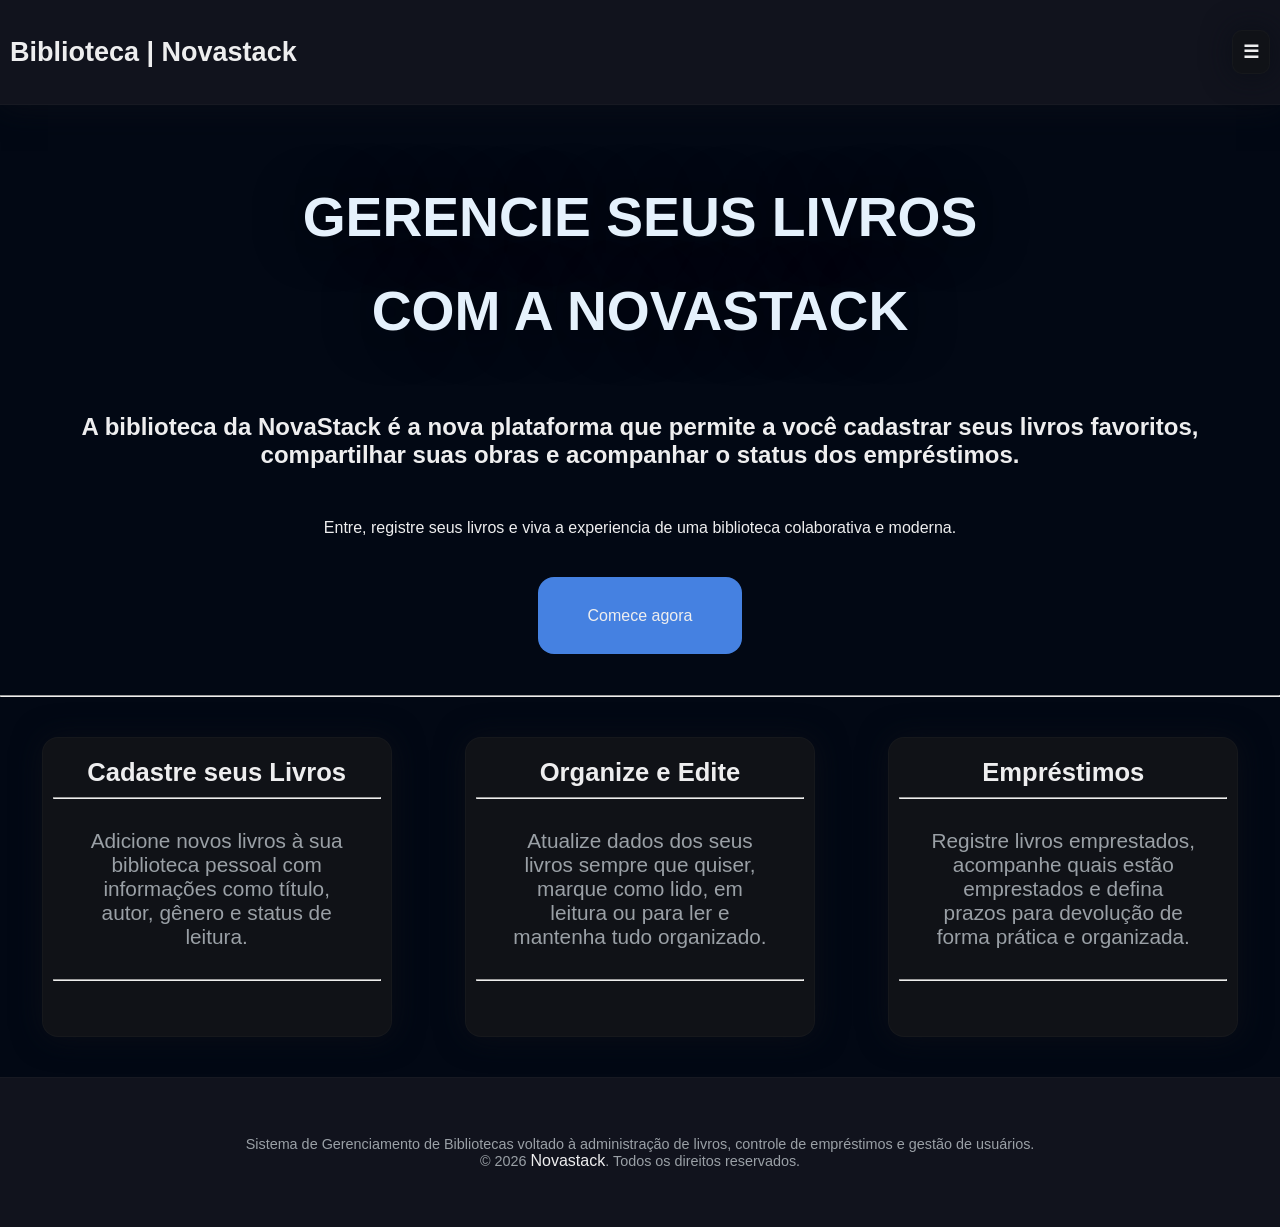
<file: index.html>
<!DOCTYPE html>
<html lang="pt-BR">

<head>
    <meta charset="UTF-8">
    <meta name="viewport" content="width=device-width, initial-scale=1.0">
    <title>Biblioteca Novastack</title>
    <link rel="stylesheet" href="styles/style.css">
</head>

<body>
    <header class="header-bar">
        <span class="title"><strong>Biblioteca | Novastack</strong> </span>

        <button class="menu-button" id="btn-menu">☰</button>

        <nav class="nav-bar hidden" id="nav-bar">
            <a href="./pages/login.html">Login</a>
            <a href="./pages/cadastro.html">Cadastro</a>
        </nav>
    </header>

    <main>
        <section class="hero-section">
            <div class="hero-title">
                <h1>GERENCIE SEUS LIVROS</h1>
                <h2>COM A NOVASTACK</h2>
            </div>

            <div class="hero-text">
                <strong>
                    A biblioteca da NovaStack é a nova plataforma que permite a você cadastrar seus livros favoritos,
                    compartilhar suas obras e acompanhar o status dos empréstimos.
                </strong>

                <span>Entre, registre seus livros e viva a experiencia de uma biblioteca colaborativa e moderna.</span>
            </div>

            <div class="hero-button">
                <a href="./pages/login.html">Comece agora</a>
            </div>

        </section>

        <hr>

        <section class="card-section">
            <div class="card">
                <h2>Cadastre seus Livros</h2>
                <hr>
                <p>
                    Adicione novos livros à sua biblioteca pessoal com informações como título, autor, gênero e status
                    de leitura.
                </p>
                <hr>
            </div>

            <div class="card">
                <h2>Organize e Edite</h2>
                <hr>
                <p>
                    Atualize dados dos seus livros sempre que quiser, marque como lido, em leitura ou para ler e
                    mantenha tudo organizado.
                </p>
                <hr>
            </div>

            <div class="card">
                <h2>Empréstimos</h2>
                <hr>
                <p>
                    Registre livros emprestados, acompanhe quais estão emprestados e defina prazos para devolução de
                    forma prática e organizada.
                </p>
                <hr>
            </div>
        </section>
    </main>

    <footer class="footer">
        <div class="content">
            <span>
                Sistema de Gerenciamento de Bibliotecas voltado à administração de livros, controle de empréstimos e gestão
                de usuários.
                <br>
                © 2026 <a href="https://novastackweb.github.io/NovaStackLandingPage/">Novastack</a>. Todos os direitos reservados.
            </span>
        </div>
    </footer>

</body>
<script type="module" src="js/script.js"></script>

</html>
</file>
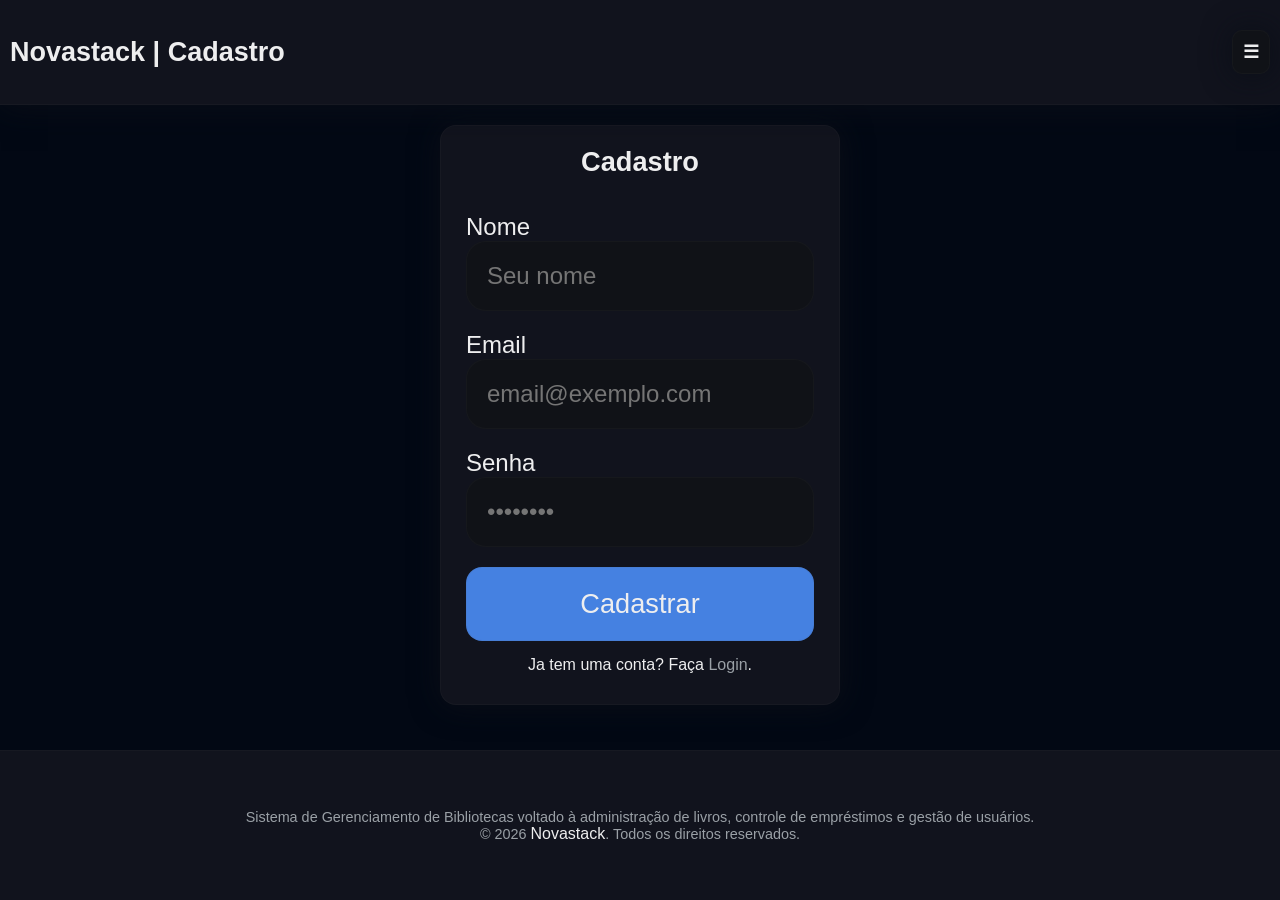
<file: pages/cadastro.html>
<!DOCTYPE html>
<html lang="pt-BR">

<head>
    <meta charset="UTF-8">
    <meta name="viewport" content="width=device-width, initial-scale=1.0">
    <title>Cadastro</title>
    <link rel="stylesheet" href="../styles/login.css">
</head>

<body>
    <header class="header-bar">
        <span class="title"><strong>Novastack | Cadastro</strong> </span>

        <button class="menu-button" id="btn-menu">☰</button>

        <nav class="nav-bar hidden" id="nav-bar">
            <a href="../index.html">Início</a>
            <a href="../pages/login.html">Login</a>
        </nav>
    </header>

    <section class="container">
        <div class="message hidden" id="message">
        </div>
    </section>

    <main>
        <section class="container">
            <div class="card">
                <h2>Cadastro</h2>
                <form id="form-register">
                    <label for="name-register">Nome</label>
                    <input type="text" id="name-register" placeholder="Seu nome" required autocomplete="off">

                    <label for="email-register">Email</label>
                    <input type="email" id="email-register" placeholder="email@exemplo.com" required autocomplete="off">

                    <label for="password-register">Senha</label>
                    <input type="password" id="password-register" placeholder="••••••••" minlength="8" required autocomplete="off">

                    <button type="submit">Cadastrar</button>
                </form>

                <p>Ja tem uma conta? Faça <a href="login.html">Login</a>.</p>
            </div>

        </section>
    </main>

    <footer class="footer">
        <div class="content">
            <span>
                Sistema de Gerenciamento de Bibliotecas voltado à administração de livros, controle de empréstimos e
                gestão
                de usuários.
                <br>
                © 2026 <a href="https://novastackweb.github.io/NovaStackLandingPage/">Novastack</a>. Todos os direitos
                reservados.
            </span>
        </div>
    </footer>

</body>

<script type="module" src="../js/script.js"></script>
<script type="module" src="../api/request/authRegister.js"></script>

</html>
</file>
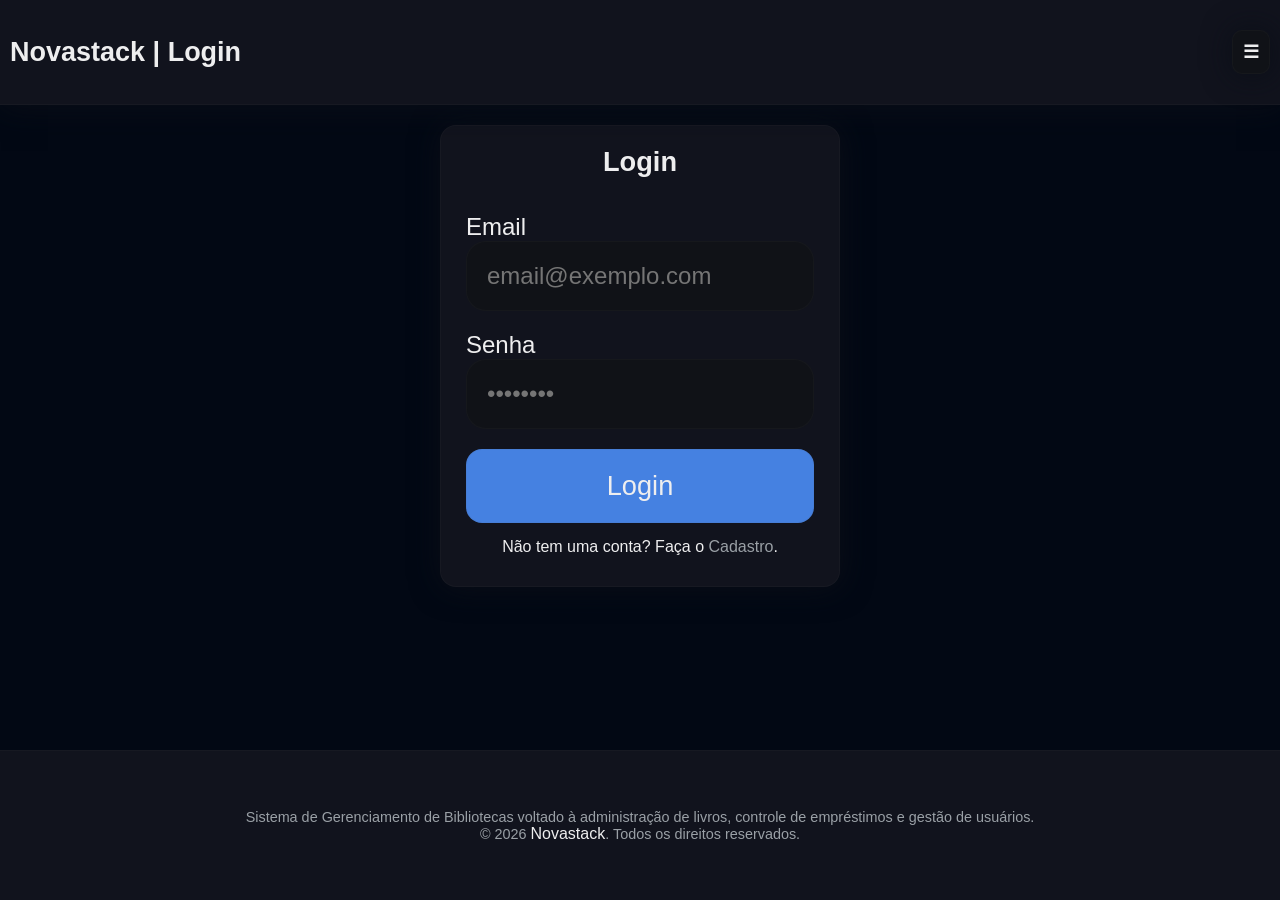
<file: pages/login.html>
<!DOCTYPE html>
<html lang="pt-BR">

<head>
    <meta charset="UTF-8">
    <meta name="viewport" content="width=device-width, initial-scale=1.0">
    <title>Login</title>
    <link rel="stylesheet" href="../styles/login.css">
</head>

<body>
    <header class="header-bar">
        <span class="title"><strong>Novastack | Login</strong> </span>

        <button class="menu-button" id="btn-menu">☰</button>

        <nav class="nav-bar hidden" id="nav-bar">
            <a href="../index.html">Início</a>
            <a href="../pages/cadastro.html">Cadastro</a>
        </nav>
    </header>

    <section class="container">
        <div class="message hidden" id="message">
        </div>
    </section>

    <main>
        <section class="container">
            <div class="card">
                <h2>Login</h2>
                <form id="form-login">

                    <label for="email-register">Email</label>
                    <input type="email" id="email-login" placeholder="email@exemplo.com" required autocomplete="off">

                    <label for="password-register">Senha</label>
                    <input type="password" id="password-login" placeholder="••••••••" minlength="8" required autocomplete="off">

                    <button type="submit">Login</button>
                </form>

                <p>Não tem uma conta? Faça o <a href="cadastro.html">Cadastro</a>.</p>
            </div>

        </section>
    </main>

    <footer class="footer">
        <div class="content">
            <span>
                Sistema de Gerenciamento de Bibliotecas voltado à administração de livros, controle de empréstimos e
                gestão
                de usuários.
                <br>
                © 2026 <a href="https://novastackweb.github.io/NovaStackLandingPage/">Novastack</a>. Todos os direitos
                reservados.
            </span>
        </div>
    </footer>

</body>

<script type="module" src="../js/script.js"></script>
<script type="module" src="../api/request/authLogin.js"></script>

</html>
</file>
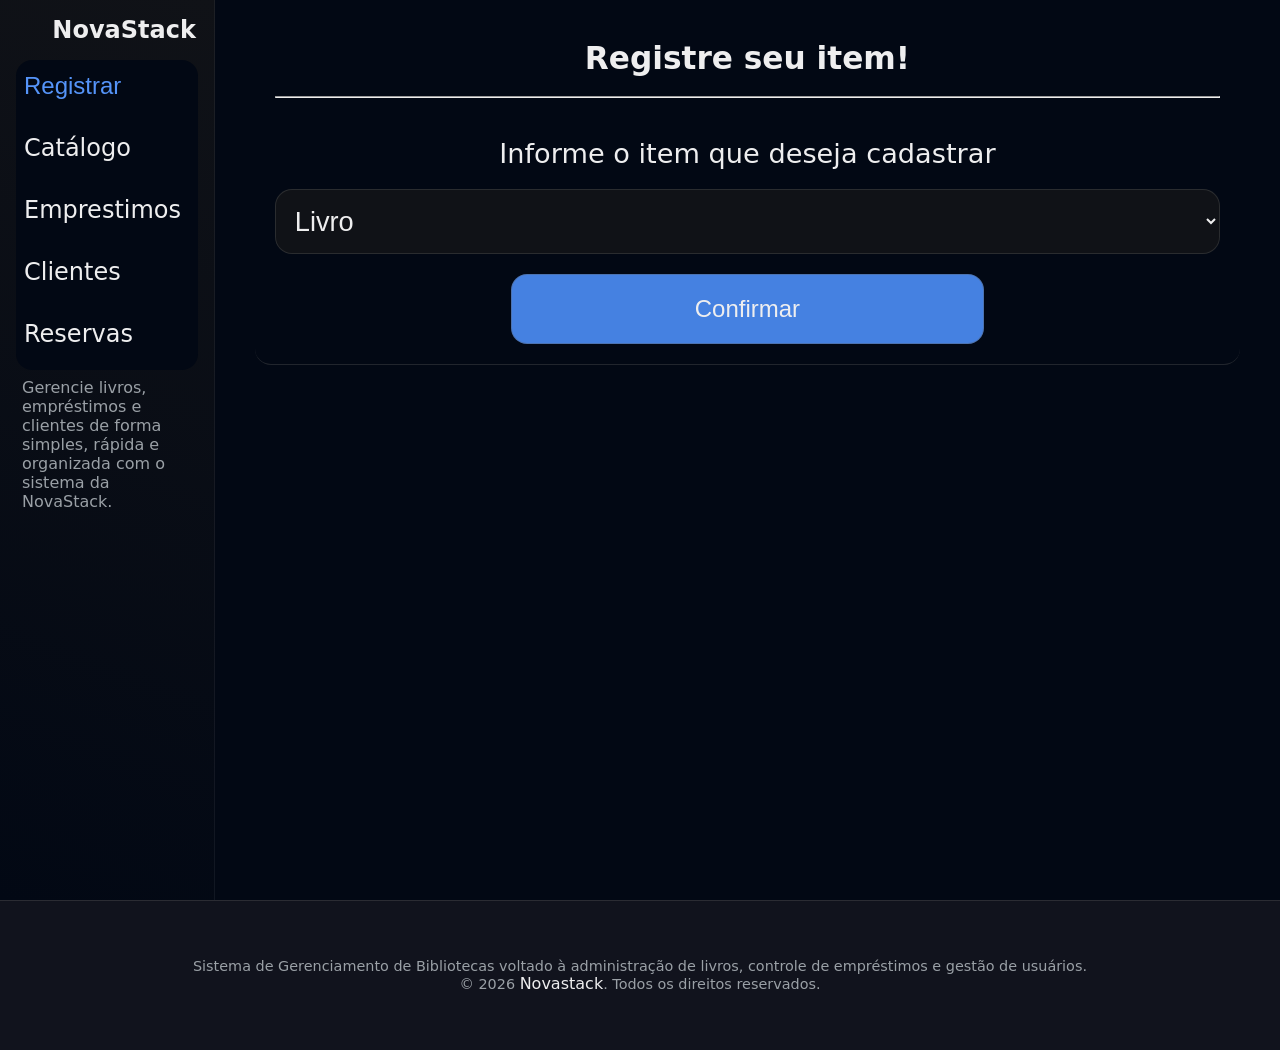
<file: pages/dashboard/itens.html>
<!DOCTYPE html>
<html lang="pt-BR">

<head>
    <meta charset="UTF-8">
    <meta name="viewport" content="width=device-width, initial-scale=1.0">
    <title>Livros</title>
    <link rel="stylesheet" href="../../styles/dashboard.css">
</head>

<body>
    <section class="dashboard">
        <aside class="sidebar">
            <h2>NovaStack</h2>

            <nav class="navbar">
                <button class="menu-item">
                    <span>Registrar</span>
                </button>
                <a href="catalogo.html" class="menu-item">Catálogo</a>
                <a href="./emprestimos.html" class="menu-item">Emprestimos</a>
                <a href="./clientes.html" class="menu-item">Clientes</a>
                <a href="reservas.html" class="menu-item">Reservas</a>
            </nav>

            <p>
                Gerencie livros, empréstimos e clientes de forma simples,
                rápida e organizada com o sistema da NovaStack.
            </p>

        </aside>

        <main class="main-container">
            <section class="register-book">
                <h2>Registre seu item!</h2>

                <hr>

                <section class="container">
                    <div class="message hidden" id="message">
                    </div>
                </section>

                <div class="select-item">
                    <span>Informe o item que deseja cadastrar</span>

                    <select id="select-item">
                        <option value="book">Livro</option>
                        <option value="media">Mídia</option>
                        <option value="magazine">Periódicos</option>
                        <option value="monograph">Monografias</option>
                    </select>

                    <button id="confirm-item">Confirmar</button>
                </div>

                <section class="section-register hidden" id="section-form">
                    <form id="form-itens">
                        <label for="title">Titulo</label>
                        <input type="text" id="title" placeholder="Titulo do item" required autocomplete="off">

                        <label for="author">Autor</label>
                        <input type="text" id="author" placeholder="Autor do item" required autocomplete="off">

                        <label for="date-publi">Data de publicação</label>
                        <input type="date" id="release-date" required autocomplete="off">

                        <div id="form-complement" class="complement">

                        </div>

                        <div class="button-form">
                            <button type="submit">Registrar</button>
                        </div>

                    </form>
                </section>
            </section>
        </main>
    </section>

    <footer class="footer">
        <div class="content">
            <span>
                Sistema de Gerenciamento de Bibliotecas voltado à administração de livros, controle de empréstimos e
                gestão
                de usuários.
                <br>
                © 2026 <a href="https://novastackweb.github.io/NovaStackLandingPage/">Novastack</a>. Todos os direitos
                reservados.
            </span>
        </div>
    </footer>

</body>
<script type="module" src="../../js/complement.js"></script>
<script type="module" src="../../js/itens.js"></script>

</html>
</file>
<file: styles/style.css>
:root {
    --bg: #020814;
    --surface: #11131d;
    --surface-2: #101217;

    --primary: #4581e1;
    --primary-hover: #5594f9;

    --text: #eeeeef;
    --muted: #9aa0a6;

    --border: #5a5a5a14;
}

* {
    margin: 0;
    padding: 0;
    box-sizing: border-box;
}

body {
    background-color: var(--bg);
    color: var(--text);
    font-family: Arial, Helvetica, sans-serif;
}

.header-bar {
    background-color: var(--surface);
    position: relative;
    display: flex;
    justify-content: space-between;
    align-items: center;
    padding: 30px 10px;
    border-bottom: 1px solid var(--border);
    box-shadow: 1px 1px 30px #0a0e17;
}

.title {
    font-size: 3vh;
    color: var(--text);
}

.menu-button {
    background: var(--surface-2);
    color: var(--text);
    border: 1px solid var(--border);
    box-shadow: 1px 1px 30px #0a0e17;
    border-radius: 10px;
    padding: 10px;
    font-size: large;
    font-weight: bold;
    cursor: pointer;
}

.menu-button:hover {
    background: var(--primary);
    color: white;
}

.nav-bar {
    background-color: var(--surface);
    position: absolute;
    top: 100%;
    right: 0;
    display: flex;
    flex-direction: column;
    gap: 20px;
    padding: 10px;
    border-radius: 0 0 10px 10px;
    font-size: 20px;
    border: 1px solid var(--border);
    box-shadow: 1px 1px 30px #0a0e17;
}

.nav-bar a {
    background-color: var(--surface-2);
    padding: 8px;
    text-decoration: none;
    color: var(--text);
    border-radius: 10px;
    transition: 0.2s;
}

.nav-bar a:hover {
    background-color: var(--primary);
    color: white;
}


.hidden {
    display: none;
}


.hero-section {
    display: flex;
    flex-direction: column;
    justify-content: center;
    text-align: center;
}

.hero-title {
    color: #e5f1fc;
    text-shadow: 1px 1px 50px #00060b;
    margin: 50px 0;
    font-size: 2.3rem;
}

.hero-title h1 {
    padding: 30px 0;
}

.hero-text {
    display: flex;
    flex-direction: column;
    justify-content: center;
    align-items: center;
    gap: 30px;

}

.hero-text strong {
    margin: 20px 10px;
    font-size: 1.5rem;
}

.hero-text span {
    margin: 0 5px;
}

.hero-section a {
    background-color: var(--primary);
    color: var(--text);
    text-decoration: none;
    padding: 30px 50px;
    border-radius: 16px;
}

.hero-button {
    margin: 70px;
}


.card-section {
    display: flex;
    flex-wrap: wrap;
    gap: 30px;
    justify-content: center;
    margin: 20px 0;
    padding: 20px;
}

.card {
    background-color: var(--surface-2);
    text-align: center;
    width: 350px;
    max-width: 480px;
    height: 300px;
    margin: auto;
    padding: 10px;
    border: 1px solid var(--border);
    border-radius: 16px;
    box-shadow: 1px 1px 30px #0a0e17;
}

.card h2 {
    font-size: 1.6rem;
    padding: 10px;
}

.card p {
    color: var(--muted);
    font-size: 1.3rem;
    margin: 30px;
}

.footer {
    display: flex;
    background-color: var(--surface);
    color: var(--muted);
    height: 150px;
    padding: 20px;
    text-align: center;
    border-top: 1px solid var(--border);
    font-size: 0.9rem;
}
.footer a {
    text-decoration: none;
    color: var(--text);
    font-size: 1.0rem;
}

.content {
    margin: auto;
}


@media (max-width: 480px) {
    .hero-title {
        margin: 90px 0 220px 0;
        text-align: center;
    }
}
</file>
<file: styles/login.css>
:root {
    --bg: #020814;
    --surface: #11131d;
    --surface-2: #101217;

    --primary: #4581e1;
    --primary-hover: #5594f9;

    --text: #eeeeef;
    --muted: #9aa0a6;

    --border: #5a5a5a14;
}

* {
    margin: 0;
    padding: 0;
    box-sizing: border-box;
}

html, body {
    display: flex;
    flex-direction: column;
    height: 100%;
    background-color: var(--bg);
    color: var(--text);
    font-family: Arial, Helvetica, sans-serif;
}

main{
    flex: 1;
}

.header-bar {
    background-color: var(--surface);
    position: relative;
    display: flex;
    justify-content: space-between;
    align-items: center;
    padding: 30px 10px;
    border-bottom: 1px solid var(--border);
    box-shadow: 1px 1px 30px #0a0e17;
}

.title {
    font-size: 3vh;
    color: var(--text);
}

.menu-button {
    background: var(--surface-2);
    color: var(--text);
    border: 1px solid var(--border);
    border-radius: 10px;
    box-shadow: 1px 1px 30px #0a0e17;
    padding: 10px;
    font-size: large;
    font-weight: bold;
    cursor: pointer;
}

.menu-button:hover {
    background: var(--primary);
    color: white;
}

.nav-bar {
    background-color: var(--surface);
    position: absolute;
    top: 100%;
    right: 0;
    display: flex;
    flex-direction: column;
    gap: 20px;
    padding: 10px;
    border-radius: 0 0 10px 10px;
    font-size: 20px;
    border: 1px solid var(--border);
}

.nav-bar a {
    background-color: var(--surface-2);
    padding: 8px;
    text-decoration: none;
    color: var(--color-text);
    border-radius: 10px;
}

.nav-bar a:hover {
    background-color: var(--primary);
    color: white;
}

.container {
    display: flex;
    justify-content: center;
    align-items: center;
    flex-wrap: wrap;
}

.card {
    background-color: var(--surface);
    margin: 20px 10px;
    width: 400px;
    padding: 20px;
    border: 1px solid var(--border);
    border-radius: 16px;
    box-shadow: 1px 1px 30px #0a0e17;
}

.card h2 {
    text-align: center;
    font-size: 1.7rem;
    margin-bottom: 30px;
}

.card form {
    display: flex;
    flex-direction: column;
    font-size: 1.5rem;
    padding: 5px;
}

input, 
select{
    background-color: var(--surface-2);
    color: #e5e7eb;
    margin-bottom: 20px;
    padding: 20px;
    font-size: 1.5rem;
    border: 1px solid var(--border);
    border-radius: 20px;
}


button {
    background-color: var(--primary);
    color: var(--text);
    font-size: 1.7rem;
    padding: 20px;
    border: 1px solid var(--border);
    border-radius: 16px;
}

p {
    margin: 10px;
    text-align: center;
}

a {
    text-decoration: none;
    color: var(--muted);
}

.message {
    text-align: center;
    font-size: 1.3rem;
    border: 1px solid var(--border);
    border-radius: 16px;
    max-width: 400px;
    margin-top: 20px;
    padding: 10px;
}

.error {
    background-color: rgb(235, 65, 65);
    color: var(--text);
}

.footer {
    display: flex;
    background-color: var(--surface);
    color: var(--muted);
    height: 150px;
    padding: 20px;
    text-align: center;
    border-top: 1px solid var(--border);
    font-size: 0.9rem;
}
.footer a {
    text-decoration: none;
    color: var(--text);
    font-size: 1.0rem;
}

.content {
    margin: auto;
}

.hidden {
    display: none;
}

@media (min-width: 768px) and (max-width: 1024px) {
    .card {
        width: 600px;
        font-size: 1.5rem;
    }

    .card h2 {
        font-size: 1.8rem;
    }

    .card form {
        font-size: 2.0rem;
    }
}
</file>
<file: styles/dashboard.css>
:root {
    --bg: #020814;
    --surface: #11131d;
    --surface-2: #101217;

    --primary: #4581e1;
    --primary-hover: #5594f9;

    --text: #eeeeef;
    --muted: #9aa0a6;

    --border: #5a5a5a5b;
}

* {
    margin: 0;
    padding: 0;
    box-sizing: border-box;
}

body {
    font-family: system-ui, -apple-system, Segoe UI, Roboto, Arial, sans-serif;
    background: var(--bg);
    color: var(--text);
}

hr {
    margin: 20px;
}

.dashboard {
    display: flex;
    min-height: 100vh;
}

.sidebar {
    display: flex;
    flex-direction: column;
    width: 260px;
    padding: 16px;
    color: var(--text);
    border-right: 1px solid rgba(255, 255, 255, 0.06);
    background: linear-gradient(200deg,
            var(--surface-2),
            var(--bg));
}

.sidebar h2 {
    margin-left: 20%;
}

.sidebar p {

    font-size: 1.0rem;
    color: var(--muted);
    padding: 8px 6px;
}


nav {
    margin-top: 16px;
    display: flex;
    flex-direction: column;
    background-color: var(--bg);
    border-radius: 16px;
    width: 100%;
}

.menu-item {
    width: 100%;
    padding: 12px 8px;
    text-decoration: none;
    text-align: left;
    font-size: 1.5rem;
    cursor: pointer;
    margin-bottom: 10px;
    border-radius: 12px;
    border: none;
    background-color: transparent;
    color: var(--text);
    display: flex;
    align-items: center;
    transition: 180ms ease;
}

.menu-item:hover {
    color: var(--primary);
    margin-left: 5px;
    background-color: var(--surface);
}

.menu-item span {
    color: var(--primary-hover);
}

.main-container {
    width: 100%;
    margin: 20px;
}

.description {
    text-align: center;
}


.client-card {
    border-radius: 12px;
    padding: 20px;
    display: flex;
    flex-direction: column;
    min-width: 900px;
    margin: 0px auto 10px auto;
    border: 1px solid rgba(255, 254, 254, 0.223);
}

.button {
    background-color: var(--primary);
    color: var(--text);
    font-size: 1.3rem;
    margin: 25px;
    padding: 20px;
    border: none;
    border-radius: 10px;
}

.button:hover {
    background-color: var(--primary-hover);
}

.register-book {
    color: var(--text);
    font-size: 1.3rem;
    border-radius: 15px;
    padding: 20px;
}

.register-book h2 {
    text-align: center;
}

.form-book {
    display: flex;
    flex-direction: column;
    font-size: 1.0rem;
}

.form-book input {
    background-color: var(--surface);
    color: var(--text);
    margin-bottom: 20px;
    padding: 25px;
    border-radius: 16px;
    border: 1px solid var(--color-border);
}

.form-book select {
    background-color: var(--surface);
    color: var(--text);
    margin-bottom: 20px;
    padding: 25px;
    border-radius: 16px;
    border: 1px solid var(--color-border);
}

.select-item {
    display: flex;
    flex-direction: column;
    justify-content: center;
    align-items: center;
    width: 100%;
    padding: 20px;
    border-bottom: 1px solid var(--border);
    border-radius: 16px;
}

.select-item span {
    font-size: 1.7rem;
    text-align: center;
}

.select-item select {
    background-color: var(--surface-2);
    color: var(--text);
    border: 1px solid var(--border);
    border-radius: 17px;
    font-size: 1.7rem;
    width: 100%;
    padding: 15px;
    margin: 20px 0;
    cursor: pointer;
}

.select-item button {
    background-color: var(--primary);
    color: var(--text);
    width: 50%;
    padding: 20px;
    border: 1px solid var(--border);
    border-radius: 16px;
    font-size: 1.5rem;
}

.section-register {
    background-color: var(--surface);
    border: 1px solid var(--border);
    border-radius: 10px;
    width: 100%;
    margin-top: 10px;
    margin-bottom: 100px;
    padding: 20px;
    box-shadow: var(--surface-2);
}

.section-register form,
.complement {
    display: flex;
    flex-direction: column;
    font-size: 1.7rem;
}

.complement {
    margin: 15px 0;
}

.section-register input,
.complement input,
select {
    background-color: var(--surface-2);
    color: var(--text);
    font-size: 1.2rem;
    border: 1px solid var(--border);
    border-radius: 16px;
    padding: 15px;
    margin-bottom: 10px;
}

.section-register button {
    background-color: var(--primary);
    color: var(--text);
    font-size: 1.5rem;
    width: 50%;
    padding: 20px;
    border: 1px solid var(--border);
    border-radius: 16px;
}

.button-form {
    display: flex;
    justify-content: center;
    align-items: center;

}

.message {
    text-align: center;
    font-size: 1.3rem;
    border: 1px solid var(--border);
    border-radius: 16px;
    max-width: 400px;
    margin: 10px auto;
    padding: 10px;
}

.error {
    background-color: rgb(235, 65, 65);
    color: var(--text);
}

.footer {
    display: flex;
    background-color: var(--surface);
    color: var(--muted);
    height: 150px;
    padding: 20px;
    text-align: center;
    border-top: 1px solid var(--border);
    font-size: 0.9rem;
}

.footer a {
    text-decoration: none;
    color: var(--text);
    font-size: 1.0rem;
}

.content {
    margin: auto;
}

@media (max-width: 768px) {

    .sidebar {
        position: fixed;
        bottom: 0;
        left: 0;
        width: 100%;
        height: 100px;
        border-right: none;
        border-top: 1px solid rgba(255, 255, 255, 0.08);
        z-index: 1000;
    }

    nav {
        margin-top: 0;
        display: flex;
        flex-direction: row;
        height: 100%;
    }

    .menu-item {
        font-size: 13px;
        width: auto;
        flex: 1;
        display: flex;
        align-items: center;
        justify-content: space-around;
    }

    .sidebar h2,
    .sidebar p {
        display: none;
    }

    .client-card {
        min-width: 200px;
    }

    .footer {
        display: none;
    }
}

/*Deixe isso sempre por ultimo Edimar... é serio.*/
.hidden {
    display: none;
}
</file>
